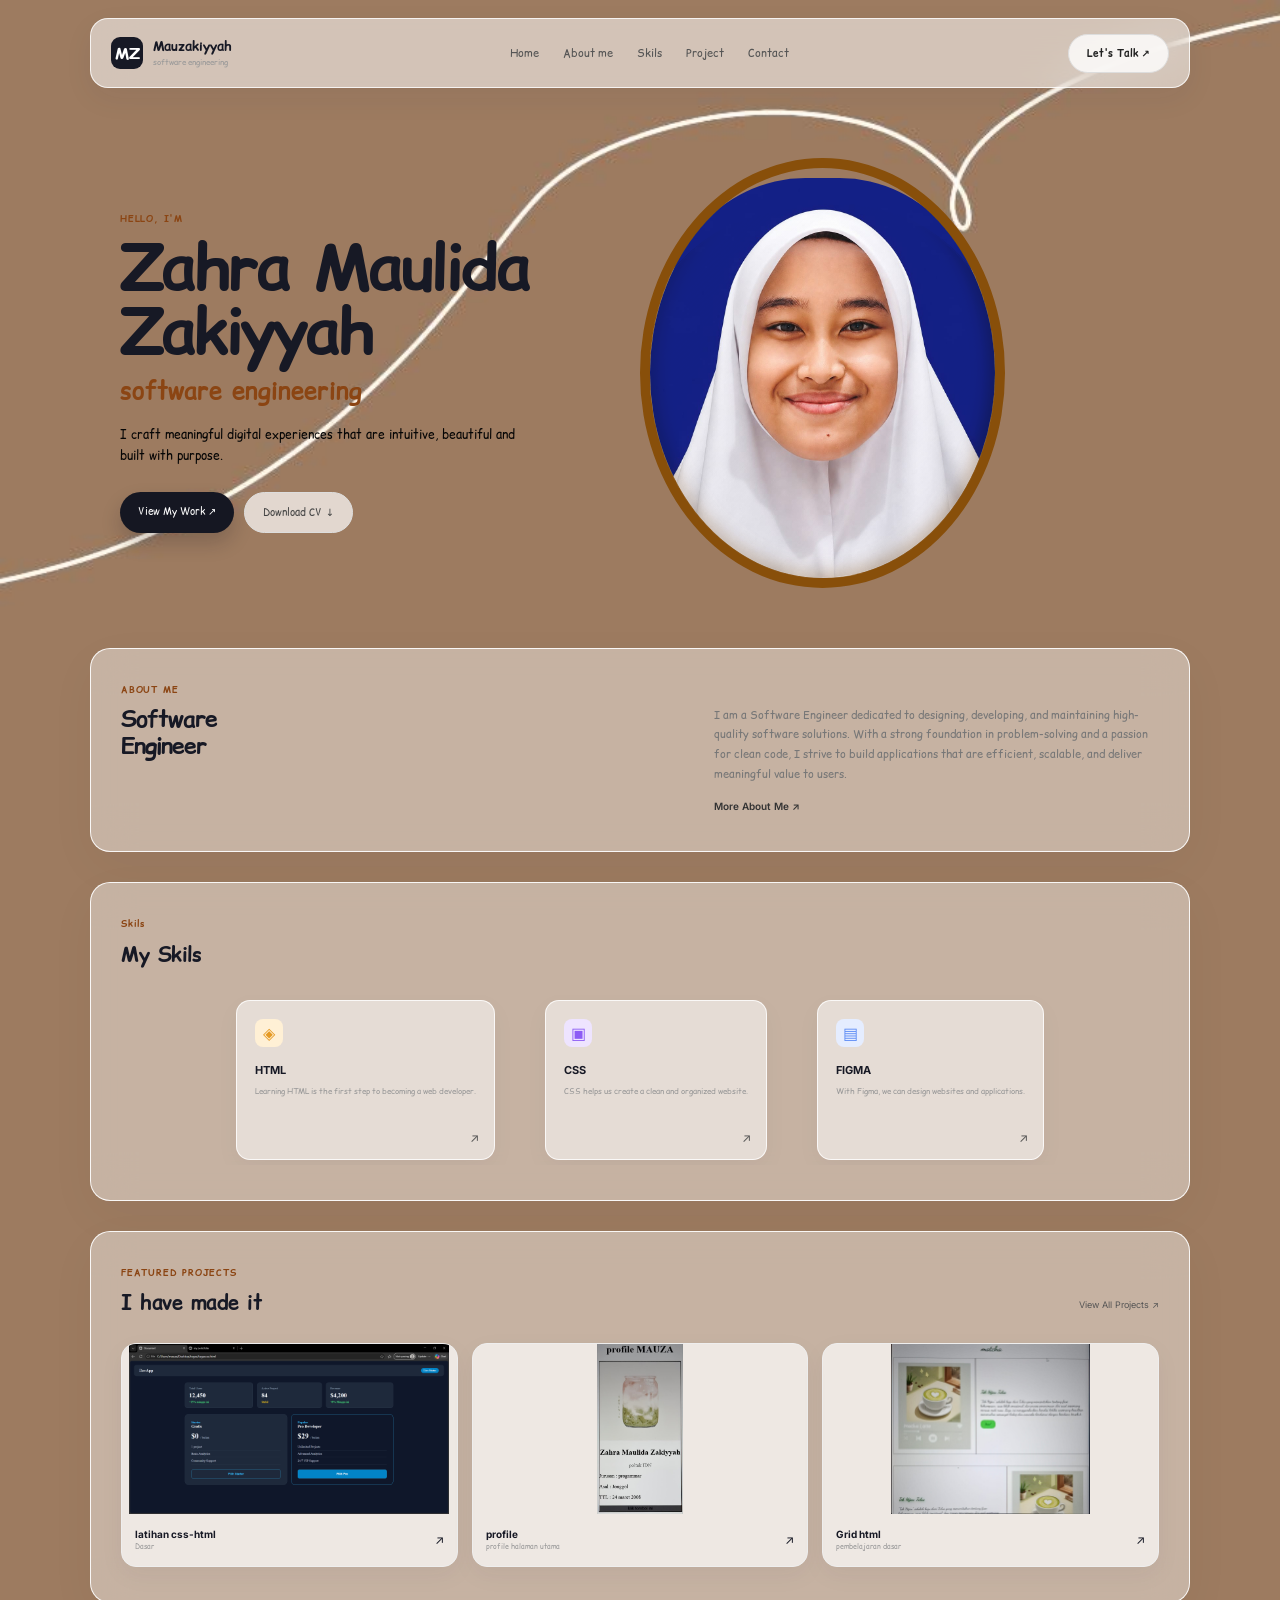
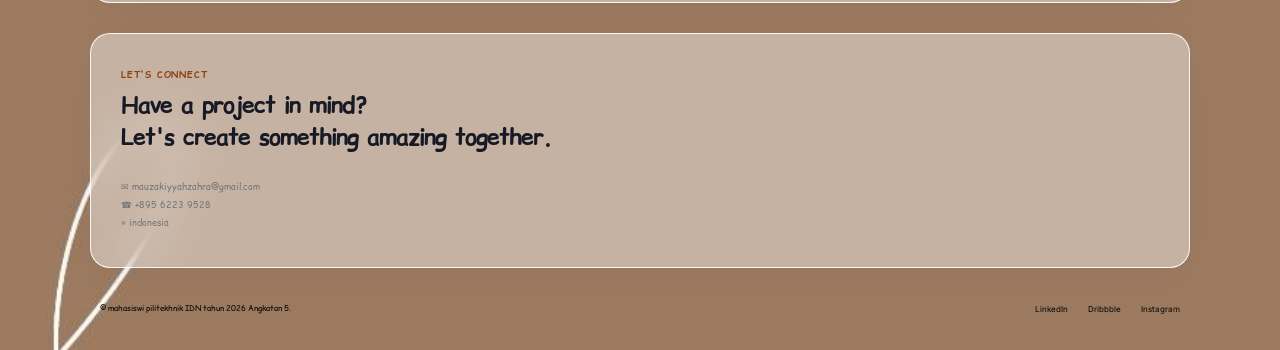
<file: index.html>
<!DOCTYPE html>
<html lang="en">
<head>
    <meta charset="UTF-8">
    <meta name="viewport" content="width=device-width, initial-scale=1.0">
    <title>my portofolio</title>
    <link rel="stylesheet" href="style.css">
    <link rel="preconnect" href="https://fonts.googleapis.com">
    <link rel="preconnect" href="https://fonts.gstatic.com" crossorigin>
    <link href="https://fonts.googleapis.com/css2?family=Inter:wght@400;500;600;700;800&display=swap" rel="stylesheet">
</head>
<body>
    <div class="container">
        <!-- NAVBAR -->
        <header class="navbar">
            <div class="logo">
                <div class="logo-icon">MZ</div>
                <div>
                    <strong>Mauzakiyyah</strong>
                    <span>software engineering</span>
                </div>
            </div>

            <nav>
                <a href="#home">Home</a>
                <a href="#about">About me</a>
                <a href="#services">Skils</a>
                <a href="#work">Project</a>
                <!-- <a href="#process">Pr</a>
                <a href="#testimonials">Testimonials</a> -->
                <a href="#contact">Contact</a>
            </nav>

            <a href="#contact" class="talk-btn">
                Let's Talk ↗
            </a>
        </header>


        <!-- HERO -->
        <section class="hero" id="home">

            <div class="hero-content">

                <p class="small-title">HELLO, I'M</p>

                <h1>Zahra Maulida Zakiyyah</h1>

                <h2>software engineering</h2>

                <p class="description">
                    I craft meaningful digital experiences that are intuitive,
                    beautiful and built with purpose.
                </p>

                <div class="hero-buttons">
                    <a href="#work" class="primary-btn">
                        View My Work ↗
                    </a>

                    <a href="#" class="secondary-btn">
                        Download CV ↓
                    </a>
                </div>

              
            </div>

            <div class="hero-image">

                <img src="asset/me2.jpeg" alt="Profile">

            
            </div>

        </section>


        <!-- ABOUT -->
        <section class="about section" id="about">

            <div class="section-label">ABOUT ME</div>

            <div class="about-grid">

                <div>
                    <h2>
                        Software<br>
                        Engineer
                    </h2>

                </div>

                <div class="about-text">
                    <p>
                        I am a Software Engineer dedicated to designing, developing, and maintaining high-quality software solutions. With a strong foundation in problem-solving and a passion for clean code, I strive to build applications that are efficient, scalable, and deliver meaningful value to users.
                    </p>

                    

                    <a href="#" class="text-link">
                        More About Me ↗
                    </a>
                </div>

            </div>

        </section>


        <!-- SERVICES -->
        <section class="section" id="services">

            <div class="section-label">Skils</div>

            <h2 class="section-title">My Skils</h2>

            <div class="cards">

                <div class="service-card">
                    <div class="icon">◈</div>
                    <h3>HTML</h3>
                    <p>
                        Learning HTML is the first step to becoming a web developer.
                    </p>
                    <a href="#">↗</a>
                </div>

                <div class="service-card">
                    <div class="icon purple">▣</div>
                    <h3>CSS</h3>
                    <p>
                        CSS helps us create a clean and organized website.
                    </p>
                    <a href="#">↗</a>
                </div>

                <div class="service-card">
                    <div class="icon blue">▤</div>
                    <h3>FIGMA</h3>
                    <p>
                        With Figma, we can design websites and applications.
                    </p>
                    <a href="#">↗</a>
                </div>

                <!-- <div class="service-card">
                    <div class="icon green">◉</div>
                    <h3>User Research</h3>
                    <p>
                        Understanding users deeply through research
                        and testing.
                    </p>
                    <a href="#">↗</a>
                </div> -->

            </div>

        </section>


        <!-- TOOLS -->
        <!-- <section class="section tools-section">

            <div class="section-label">TOOLS & SKILLS</div>

            <h2 class="section-title">Technologies I Use</h2>

            <div class="tools">

                <div class="tool">css</div>
                <div class="tool">html</div>
                <div class="tool">vscode</div>
                

            </div>

        </section> -->


        <!-- PROJECTS -->
        <section class="section" id="work">

            <div class="section-header">

                <div>
                    <div class="section-label">FEATURED PROJECTS</div>
                    <h2 class="section-title">I have made it</h2>
                </div>

                <a href="#" class="view-all">View All Projects ↗</a>

            </div>

            <div class="projects">

                <div class="project-card">

                    <div class="project-image finance">
                        <img src="asset/Document and 1 more page - Personal - Microsoft​ Edge 16_09_2026 05_35_16.png" alt="">
                        <div class="fake-screen">
                            <div class="fake-chart"></div>
                        </div>
                    </div>

                    <div class="project-info">
                        <div>
                            <h3>latihan css-html </h3>
                            <p>Dasar</p>
                        </div>

                        <span>↗</span>
                    </div>

                </div>


                <div class="project-card">

                    <div class="project-image dashboard">
                        <img src="asset/prto1.jpeg" alt="">
                        <div class="dashboard-box">
                        </div>
                    </div>

                    <div class="project-info">
                        <div>
                            <h3>profile</h3>
                            <p>profile halaman utama</p>
                        </div>

                        <span>↗</span>
                    </div>

                </div>


                <div class="project-card">

                    <div class="project-image landing">
                        <img src="asset/prto2.jpeg" alt="">
                        <div class="landing-box">
                        </div>
                    </div>

                    <div class="project-info">
                        <div>
                            <h3>Grid html</h3>
                            <p>pembelajaran dasar</p>
                        </div>

                        <span>↗</span>
                    </div>

                </div>

            </div>

        </section>


        


        <!-- CONTACT -->
         <section class="contact section" id="contact">

             <div class="contact-info">

                 <div class="section-label">LET'S CONNECT</div>

                <h2>
                    Have a project in mind?
                    <br>
                    Let's create something amazing
                    together.
                    
                </h2> 

                 <div class="contact-list">
                    <p>✉ mauzakiyyahzahra@gmail.com</p>
                    <p>☎ +895 6223 9528</p>
                    <p>⌖  indonesia</p>  
                </div>

            </div>

        </section> 


        <!-- FOOTER -->
        <footer>
            <p>© mahasiswi pilitekhnik IDN tahun 2026 Angkatan 5.</p>

            <div>
                <a href="#">LinkedIn</a>
                <a href="#">Dribbble</a>
                <a href="#">Instagram</a>
            </div>
        </footer>

    </div>

</body>
</html>
</html>
</file>
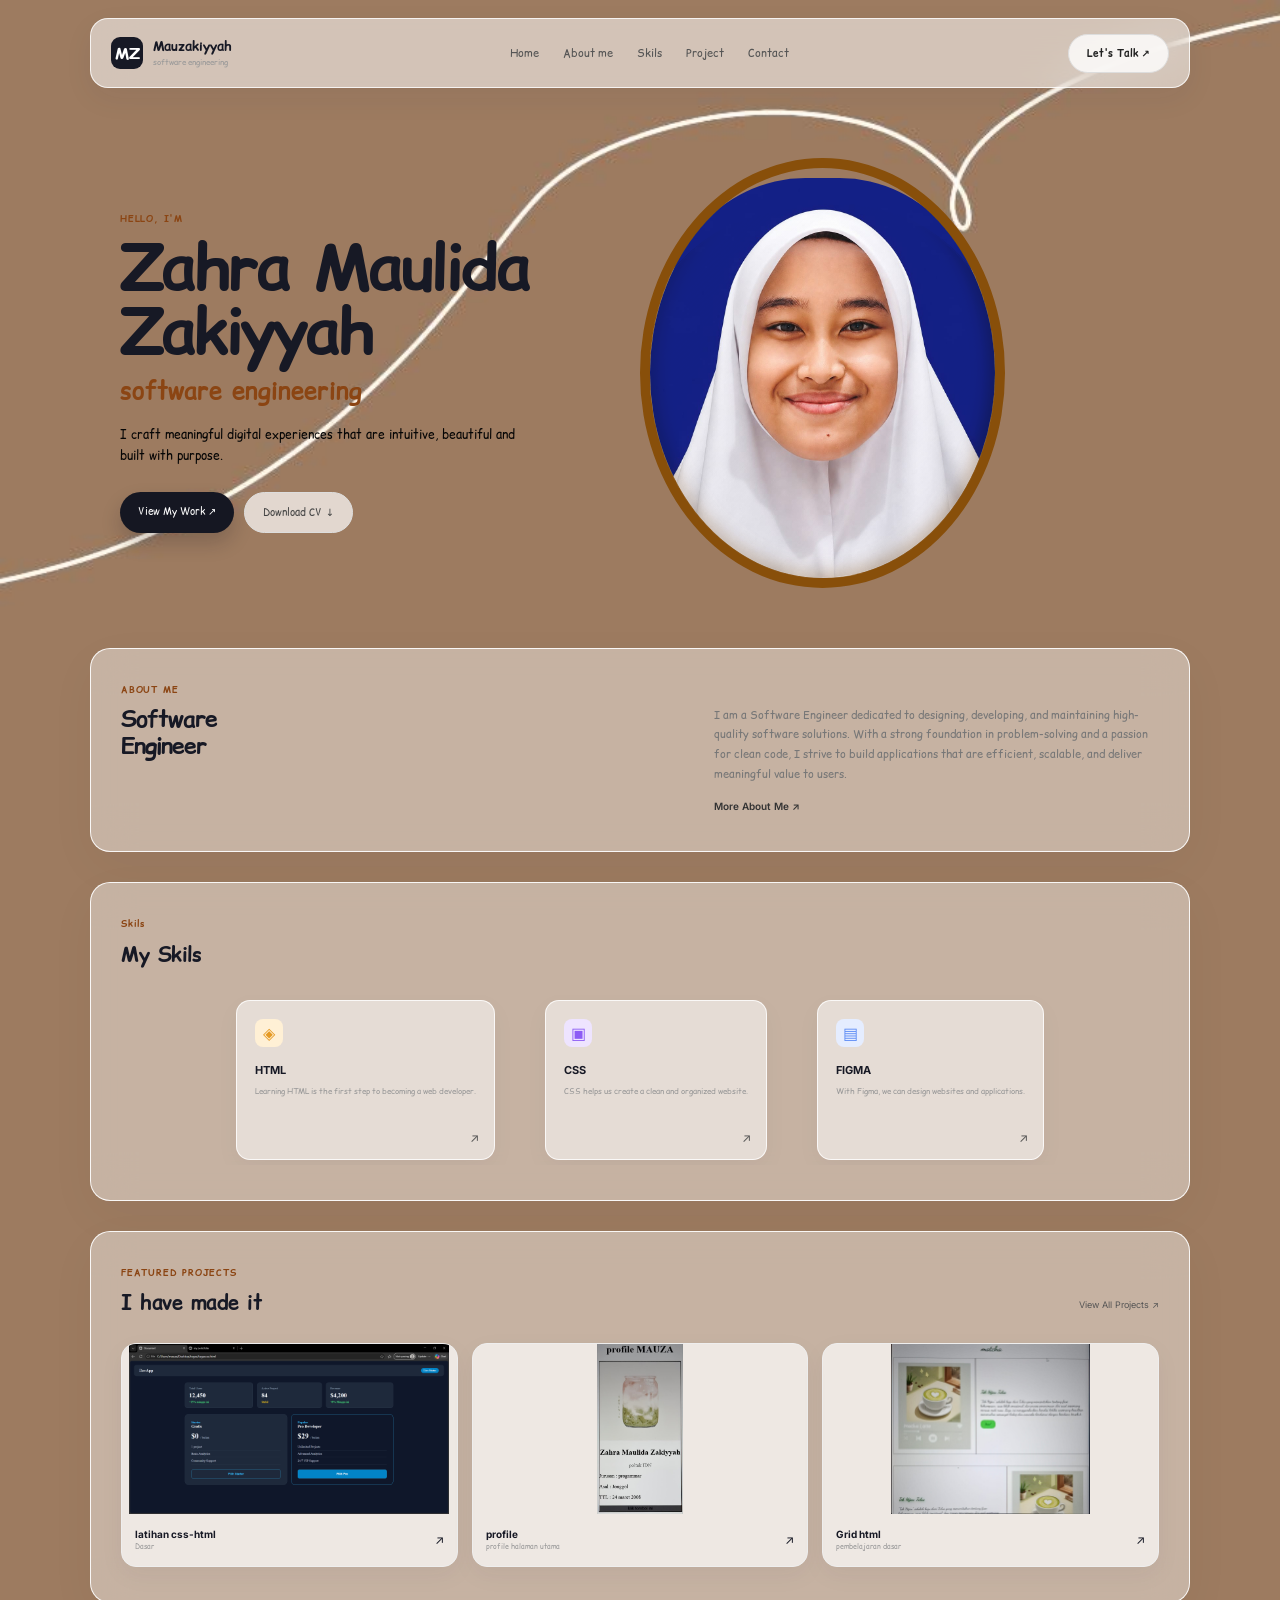
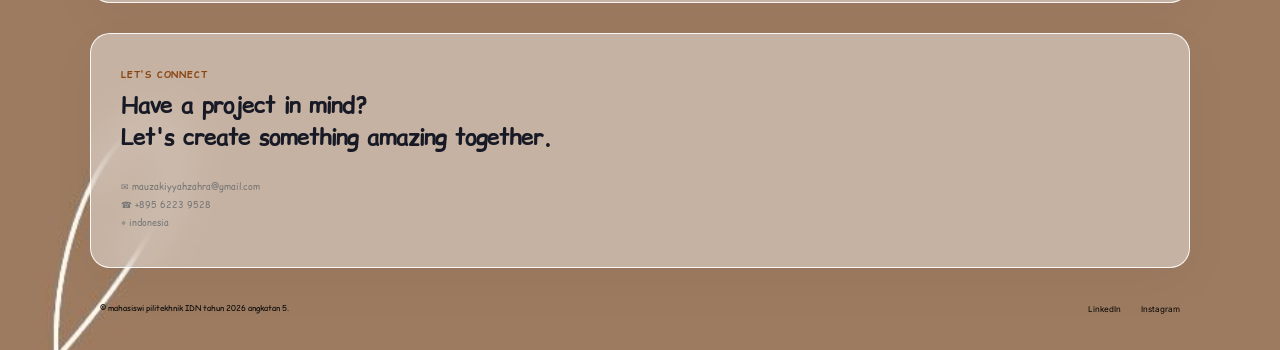
<file: ex-portofolio.html>
<!DOCTYPE html>
<html lang="en">
<head>
    <meta charset="UTF-8">
    <meta name="viewport" content="width=device-width, initial-scale=1.0">
    <title>my portofolio</title>
    <link rel="stylesheet" href="style.css">
    <link rel="preconnect" href="https://fonts.googleapis.com">
    <link rel="preconnect" href="https://fonts.gstatic.com" crossorigin>
    <link href="https://fonts.googleapis.com/css2?family=Inter:wght@400;500;600;700;800&display=swap" rel="stylesheet">
</head>
<body>
    <div class="container">
        <!-- NAVBAR -->
        <header class="navbar">
            <div class="logo">
                <div class="logo-icon">MZ</div>
                <div>
                    <strong>Mauzakiyyah</strong>
                    <span>software engineering</span>
                </div>
            </div>

            <nav>
                <a href="#home">Home</a>
                <a href="#about">About me</a>
                <a href="#services">Skils</a>
                <a href="#work">Project</a>
                <!-- <a href="#process">Pr</a>
                <a href="#testimonials">Testimonials</a> -->
                <a href="#contact">Contact</a>
            </nav>

            <a href="#contact" class="talk-btn">
                Let's Talk ↗
            </a>
        </header>


        <!-- HERO -->
        <section class="hero" id="home">

            <div class="hero-content">

                <p class="small-title">HELLO, I'M</p>

                <h1>Zahra Maulida Zakiyyah</h1>

                <h2>software engineering</h2>

                <p class="description">
                    I craft meaningful digital experiences that are intuitive,
                    beautiful and built with purpose.
                </p>

                <div class="hero-buttons">
                    <a href="#work" class="primary-btn">
                        View My Work ↗
                    </a>

                    <a href="#" class="secondary-btn">
                        Download CV ↓
                    </a>
                </div>

              
            </div>

            <div class="hero-image">

                <img src="asset/me2.jpeg" alt="Profile">

            
            </div>

        </section>


        <!-- ABOUT -->
        <section class="about section" id="about">

            <div class="section-label">ABOUT ME</div>

            <div class="about-grid">

                <div>
                    <h2>
                        Software<br>
                        Engineer
                    </h2>

                </div>

                <div class="about-text">
                    <p>
                        I am a Software Engineer dedicated to designing, developing, and maintaining high-quality software solutions. With a strong foundation in problem-solving and a passion for clean code, I strive to build applications that are efficient, scalable, and deliver meaningful value to users.
                    </p>

                    

                    <a href="#" class="text-link">
                        More About Me ↗
                    </a>
                </div>

            </div>

        </section>


        <!-- SERVICES -->
        <section class="section" id="services">

            <div class="section-label">Skils</div>

            <h2 class="section-title">My Skils</h2>

            <div class="cards">

                <div class="service-card">
                    <div class="icon">◈</div>
                    <h3>HTML</h3>
                    <p>
                        Learning HTML is the first step to becoming a web developer.
                    </p>
                    <a href="#">↗</a>
                </div>

                <div class="service-card">
                    <div class="icon purple">▣</div>
                    <h3>CSS</h3>
                    <p>
                        CSS helps us create a clean and organized website.
                    </p>
                    <a href="#">↗</a>
                </div>

                <div class="service-card">
                    <div class="icon blue">▤</div>
                    <h3>FIGMA</h3>
                    <p>
                        With Figma, we can design websites and applications.
                    </p>
                    <a href="#">↗</a>
                </div>

                <!-- <div class="service-card">
                    <div class="icon green">◉</div>
                    <h3>User Research</h3>
                    <p>
                        Understanding users deeply through research
                        and testing.
                    </p>
                    <a href="#">↗</a>
                </div> -->

            </div>

        </section>


        <!-- TOOLS -->
        <!-- <section class="section tools-section">

            <div class="section-label">TOOLS & SKILLS</div>

            <h2 class="section-title">Technologies I Use</h2>

            <div class="tools">

                <div class="tool">css</div>
                <div class="tool">html</div>
                <div class="tool">vscode</div>
                

            </div>

        </section> -->


        <!-- PROJECTS -->
        <section class="section" id="work">

            <div class="section-header">

                <div>
                    <div class="section-label">FEATURED PROJECTS</div>
                    <h2 class="section-title">I have made it</h2>
                </div>

                <a href="#" class="view-all">View All Projects ↗</a>

            </div>

            <div class="projects">

                <div class="project-card">

                    <div class="project-image finance">
                        <img src="asset/Document and 1 more page - Personal - Microsoft​ Edge 16_09_2026 05_35_16.png" alt="">
                        <div class="fake-screen">
                            <div class="fake-chart"></div>
                        </div>
                    </div>

                    <div class="project-info">
                        <div>
                            <h3>latihan css-html </h3>
                            <p>Dasar</p>
                        </div>

                        <span>↗</span>
                    </div>

                </div>


                <div class="project-card">

                    <div class="project-image dashboard">
                        <img src="asset/prto1.jpeg" alt="">
                        <div class="dashboard-box">
                        </div>
                    </div>

                    <div class="project-info">
                        <div>
                            <h3>profile</h3>
                            <p>profile halaman utama</p>
                        </div>

                        <span>↗</span>
                    </div>

                </div>


                <div class="project-card">

                    <div class="project-image landing">
                        <img src="asset/prto2.jpeg" alt="">
                        <div class="landing-box">
                        </div>
                    </div>

                    <div class="project-info">
                        <div>
                            <h3>Grid html</h3>
                            <p>pembelajaran dasar</p>
                        </div>

                        <span>↗</span>
                    </div>

                </div>

            </div>

        </section>


        


        <!-- CONTACT -->
         <section class="contact section" id="contact">

             <div class="contact-info">

                 <div class="section-label">LET'S CONNECT</div>

                <h2>
                    Have a project in mind?
                    <br>
                    Let's create something amazing
                    together.
                    
                </h2> 

                 <div class="contact-list">
                    <p>✉ mauzakiyyahzahra@gmail.com</p>
                    <p>☎ +895 6223 9528</p>
                    <p>⌖  indonesia</p>  
                </div>

            </div>

        </section> 


        <!-- FOOTER -->
        <footer>
            <p>© mahasiswi pilitekhnik IDN tahun 2026 angkatan 5.</p>

            <div>
                <a href="#">LinkedIn</a>
                
                <a href="#">Instagram</a>
            </div>
        </footer>

    </div>

</body>
</html>
</html>
</file>
<file: style.css>
@import url('https://fonts.googleapis.com/css2?family=Caveat:wght@400..700&family=Comic+Relief:wght@400;700&family=Delius&display=swap');
h1, h2, p{
    font-family: "Comic Relief", system-ui;
}
* {
    margin: 0;
    padding: 0;
    box-sizing: border-box;
}

html {
    scroll-behavior: smooth;
}

body {
    font-family: "Inter", sans-serif;
    background:
        radial-gradient(circle at 10% 10%, #dadbd9 0%, transparent 30%),
        radial-gradient(circle at 90% 30%, #e2e4e2 0%, transparent 30%),
        linear-gradient(135deg, #d1d2d1, #dfe1df);

    color: #171925;
    line-height: 1.5;
    background-image: url(asset/wlppr.jpg);
    background-size: cover;
    height: 1000px
    


}


/*CONTAINER*/

.container {
    width: min(1100px, 92%);
    margin: auto;
}


/* NAVBAR*/

.navbar {
    height: 70px;
    display: flex;
    align-items: center;
    justify-content: space-between;
    padding: 10px 20px;
    margin-top: 18px;
    border: 1px solid rgba(255,255,255,.8);
    background: rgba(255,255,255,.55);
    font-family: "Comic Relief", system-ui;
    backdrop-filter: blur(20px);
    border-radius: 18px;
    box-shadow:
        0 10px 30px rgba(40,40,60,.06);

}


.logo {
    display: flex;
    align-items: center;
    gap: 10px;
    
}


.logo-icon {
    width: 32px;
    height: 32px;

    display: flex;
    align-items: center;
    justify-content: center;

    border-radius: 9px;

    background: #171925;
    color: white;
    font-family: "Comic Relief", system-ui;

    font-weight: 700;
}


.logo strong {
    display: block;
    font-size: 13px;
}


.logo span {
    display: block;

    color: #999;
    font-size: 8px;
}


nav {
    display: flex;
    gap: 24px;
    
}


nav a {
    color: #555;

    font-size: 11px;

    text-decoration: none;
    font-family: "Comic Relief", system-ui;

    transition: .3s;
}


.talk-btn {
    text-decoration: none;

    font-size: 10px;
    font-weight: 600;

    color: #222;

    background: rgba(255,255,255,.8);

    padding: 11px 18px;

    border-radius: 50px;

    border: 1px solid #ddd;
}


/*HERO*/

.hero {
    min-height: 520px;

    display: grid;
    grid-template-columns: 1fr 1fr;

    align-items: center;
    padding: 70px 30px 30px;
    position: relative;
    overflow: hidden;
}
.hero-content {
    position: relative;
    z-index: 2;
}
.small-title,
.section-label {
    color: #8B4513;
    font-size: 9px;
    font-weight: 700;
    letter-spacing: .8px;
    margin-bottom: 8px;
    font-family: "Comic Relief", system-ui;
}
.hero h1 {
    font-size: clamp(42px, 5vw, 65px);
    line-height: 1;
    letter-spacing: -3px;
    margin-bottom: 10px;
}
.hero h2 {
    color: #8B4513;
    font-size: 24px;
    margin-bottom: 15px;
}
.description {
    max-width: 400px;
    color: #050505;
    font-size: 12px;
    line-height: 1.8;
}
.hero-image{
    position: absolute;
    width: 365px;
    height: 365px;
    border: 10px solid rgb(136, 79, 10);
    border-radius: 50%;
    z-index: -1;
    overflow: hidden;
    box-sizing:border-box
    display: flex;
    object-fit: cover;

}
.hero-image img{
    width: 100%;
    height: 100%;
    object-fit: cover;
    box-sizing:border-box
}
.hero-buttons {
    display: flex;
    gap: 10px;
    margin-top: 25px;
}
.primary-btn,
.secondary-btn {
    padding: 12px 18px;
    border-radius: 25px;
    font-size: 10px;
    text-decoration: none;
    font-family: "Comic Relief", system-ui;
}
.primary-btn {
    color: white;
    background: #151722;
    box-shadow: 0 10px 20px rgba(20,20,30,.2);
}
.secondary-btn {
    color: #444;
    background: rgba(255,255,255,.7);
    border: 1px solid #ddd;
}
.trusted {
    display: flex;
    align-items: center;
    gap: 20px;
    margin-top: 50px;
    color: #aaa;
    font-size: 9px;
}
.trusted b {
    color: #999;
    font-size: 10px;
    font-family: "Comic Relief", system-ui;
}
/*HERO IMAGE*/
.hero-image {
    position: relative;
    height: 430px;
    display: flex;
    align-items: flex-end;
    justify-content: center;
}
.hero-image::before {
    content: "";
    position: absolute;
    width: 370px;
    height: 370px;
    border-radius: 45%;
    border: 1px solid rgba(255,255,255,.8);
    background: linear-gradient(
        145deg,
        rgba(255,255,255,.7),
        rgba(230,230,240,.2)
    );
    backdrop-filter: blur(10px);
    transform: rotate(-8deg);
}
.hero-image img {
    position: relative;
    z-index: 2;
    width: 350px;
    height: 400px;
    object-fit: cover;
    object-position: center;
    border-radius: 45% 45% 15% 15%;
    mix-blend-mode: multiply;
}
/* Experience card */
.experience {
    position: absolute;
    top: 35px;
    right: 10px;
    z-index: 5;
    width: 70px;
    height: 75px;
    padding: 12px;
    border-radius: 15px;
    background: rgba(255,255,255,.65);
    backdrop-filter: blur(15px);
    box-shadow: 0 10px 30px rgba(0,0,0,.07);
}
.experience strong {
    display: block;

    font-size: 20px;
}
.experience span {
    font-size: 7px;

    color: #888;
}
/* Growth */

/*SECTIONS*/
.section {
    margin-top: 30px;

    padding: 35px 30px;

    border-radius: 20px;

    border: 1px solid rgba(255,255,255,.9);

    background: rgba(255,255,255,.42);

    backdrop-filter: blur(20px);

    box-shadow:
        0 15px 50px rgba(30,30,50,.04);
}
.section-title {
    font-size: 20px;

    margin-bottom: 25px;

    letter-spacing: -.5px;
}
.section-header {
    display: flex;

    justify-content: space-between;

    align-items: center;
}
.view-all {
    font-size: 9px;

    color: #555;

    text-decoration: none;
}


/*ABOUT*/

.about-grid {
    display: grid;

    grid-template-columns: 1.2fr 1fr;

    gap: 60px;
}


.about h2 {
    font-size: 23px;

    line-height: 1.2;

    letter-spacing: -1px;
}


.about-text {
    font-size: 11px;

    color: #777;

    line-height: 1.8;
}


.about-text p {
    margin-bottom: 12px;
}


.text-link {
    color: #333;

    font-size: 10px;

    text-decoration: none;

    font-weight: 600;
}


.stats {
    display: flex;

    gap: 45px;

    margin-top: 30px;
}


.stat strong {
    display: block;

    font-size: 18px;
}


.stat span {
    display: block;

    color: #999;

    font-size: 8px;
}


/* ================================
   SERVICE CARDS
================================ */

.cards {
    height: 170px;
    width: 100%;
    overflow: hidden; 
    display: flex;
    align-items: center;
    justify-content: center;
    gap: 50px;
}


.service-card {
    min-height: 160px;

    position: relative;

    padding: 18px;

    border-radius: 14px;

    background: rgba(255,255,255,.55);

    border: 1px solid rgba(255,255,255,.8);

    box-shadow: 0 8px 25px rgba(30,30,50,.04);

    transition: .3s;
}


.service-card:hover {
    transform: translateY(-5px);

    box-shadow: 0 15px 30px rgba(30,30,50,.1);
}


.icon {
    width: 28px;
    height: 28px;

    display: flex;
    align-items: center;
    justify-content: center;

    border-radius: 8px;

    background: #fff0d5;

    color: #e59a24;

    margin-bottom: 15px;
}


.icon.purple {
    color: #8c5cf5;

    background: #eee4ff;
}


.icon.blue {
    color: #5d8cf5;

    background: #e5edff;
}


.icon.green {
    color: #46b9ad;

    background: #e1f7f4;
}


.service-card h3 {
    font-size: 11px;

    margin-bottom: 8px;
}


.service-card p {
    color: #999;

    font-size: 8px;

    line-height: 1.6;
}


.service-card > a {
    position: absolute;
   

    right: 15px;
    bottom: 12px;

    color: #555;

    font-size: 12px;

    text-decoration: none;
}


/*TOOLS */


/*PROJECTS */

.projects {
    display: grid;
    object-fit: contain;
    object-fit: cover;
    


    grid-template-columns: repeat(3, 1fr);

    gap: 14px;
}


.project-card {
    overflow: hidden;
    object-fit: contain;
    object-fit: cover;

    border-radius: 15px;

    background: rgba(255,255,255,.7);

    border: 1px solid #eee;

    box-shadow: 0 8px 25px rgba(30,30,50,.05);
}


.project-image {
    height: 170px;
    width: 100%;
    overflow: hidden; 
    display: flex;
    align-items: center;
    justify-content: center;
}
.project-image img{
    aspect-ratio: 1 / 1;
    object-fit: cover;
    width: 100%;
    object-fit: contain;
    height: 100%;
}



.fake-screen strong,
.dashboard-box strong {
    display: block;
    margin-top: 10px;
    font-size: 18px;
}


.fake-chart {
    height: 25px;
    margin-top: 10px;
    border-bottom: 2px solid #8b79ff;
    transform: skewY(-8deg);
}


.bars {
    display: flex;

    gap: 5px;

    align-items: flex-end;

    height: 40px;

    margin-top: 10px;
}


.bars i {
    width: 12px;

    height: 20px;

    background: #a59aff;

    border-radius: 3px;
}


.bars i:nth-child(2) {
    height: 30px;
}


.bars i:nth-child(3) {
    height: 18px;
}


.bars i:nth-child(4) {
    height: 35px;
}


.bars i:nth-child(5) {
    height: 28px;
}


.landing-box h3 {
    font-size: 14px;
}


.landing-box p {
    font-size: 7px;

    color: #888;

    margin: 5px 0;
}


.landing-box button {
    border: 0;

    padding: 6px 10px;

    border-radius: 10px;

    font-size: 7px;

    background: #222;

    color: white;
}


.project-info {
    padding: 13px;

    display: flex;

    align-items: center;

    justify-content: space-between;
}


.project-info h3 {
    font-size: 10px;
}


.project-info p {
    font-size: 7px;

    color: #999;
}


.project-info > span {
    font-size: 12px;
}


/*PROCESS*/

.process {
    display: grid;

    grid-template-columns: repeat(5, 1fr);

    gap: 10px;
}


.process-card {
    min-height: 130px;

    padding: 15px;

    border-radius: 12px;

    background: rgba(255,255,255,.55);

    border: 1px solid #eee;
}


.process-card > span {
    color: #999;

    font-size: 8px;
}


.process-card h3 {
    margin-top: 15px;

    font-size: 10px;
}


.process-card p {
    margin-top: 7px;

    font-size: 7px;

    color: #999;

    line-height: 1.6;
}




/*CONTACT*/

.contact {
    display: grid;

    grid-template-columns: 1fr 1.2fr;

    gap: 50px;

    align-items: center;
}


.contact-info h2 {
    font-size: 23px;

    line-height: 1.35;

    letter-spacing: -1px;
}


.contact-list {
    margin-top: 25px;

    color: #777;

    font-size: 9px;

    line-height: 2;
}


.contact-form {
    display: flex;

    flex-direction: column;

    gap: 10px;
}


.input-row {
    display: grid;

    grid-template-columns: 1fr 1fr;

    gap: 10px;
}


.contact-form input,
.contact-form textarea {
    width: 100%;

    border: 1px solid #e5e5e5;

    background: rgba(255,255,255,.65);

    border-radius: 10px;

    padding: 13px;

    outline: none;

    font-family: inherit;

    font-size: 9px;
}


.contact-form textarea {
    min-height: 100px;

    resize: vertical;
}


.contact-form input:focus,
.contact-form textarea:focus {
    border-color: #8b7cff;

    box-shadow: 0 0 0 3px rgba(139,124,255,.1);
}


.contact-form button {
    border: 0;

    padding: 13px;

    border-radius: 10px;

    background: #151722;

    color: white;

    cursor: pointer;

    font-size: 9px;

    transition: .3s;
}


.contact-form button:hover {
    transform: translateY(-2px);

    box-shadow: 0 10px 20px rgba(0,0,0,.15);
}


/*FOOTER*/

footer {
    padding: 35px 10px;

    display: flex;

    align-items: center;

    justify-content: space-between;

    color: #080808;

    font-size: 8px;
}


footer div {
    display: flex;

    gap: 20px;
}


footer a {
    color: #050505;

    text-decoration: none;
} */
</file>
